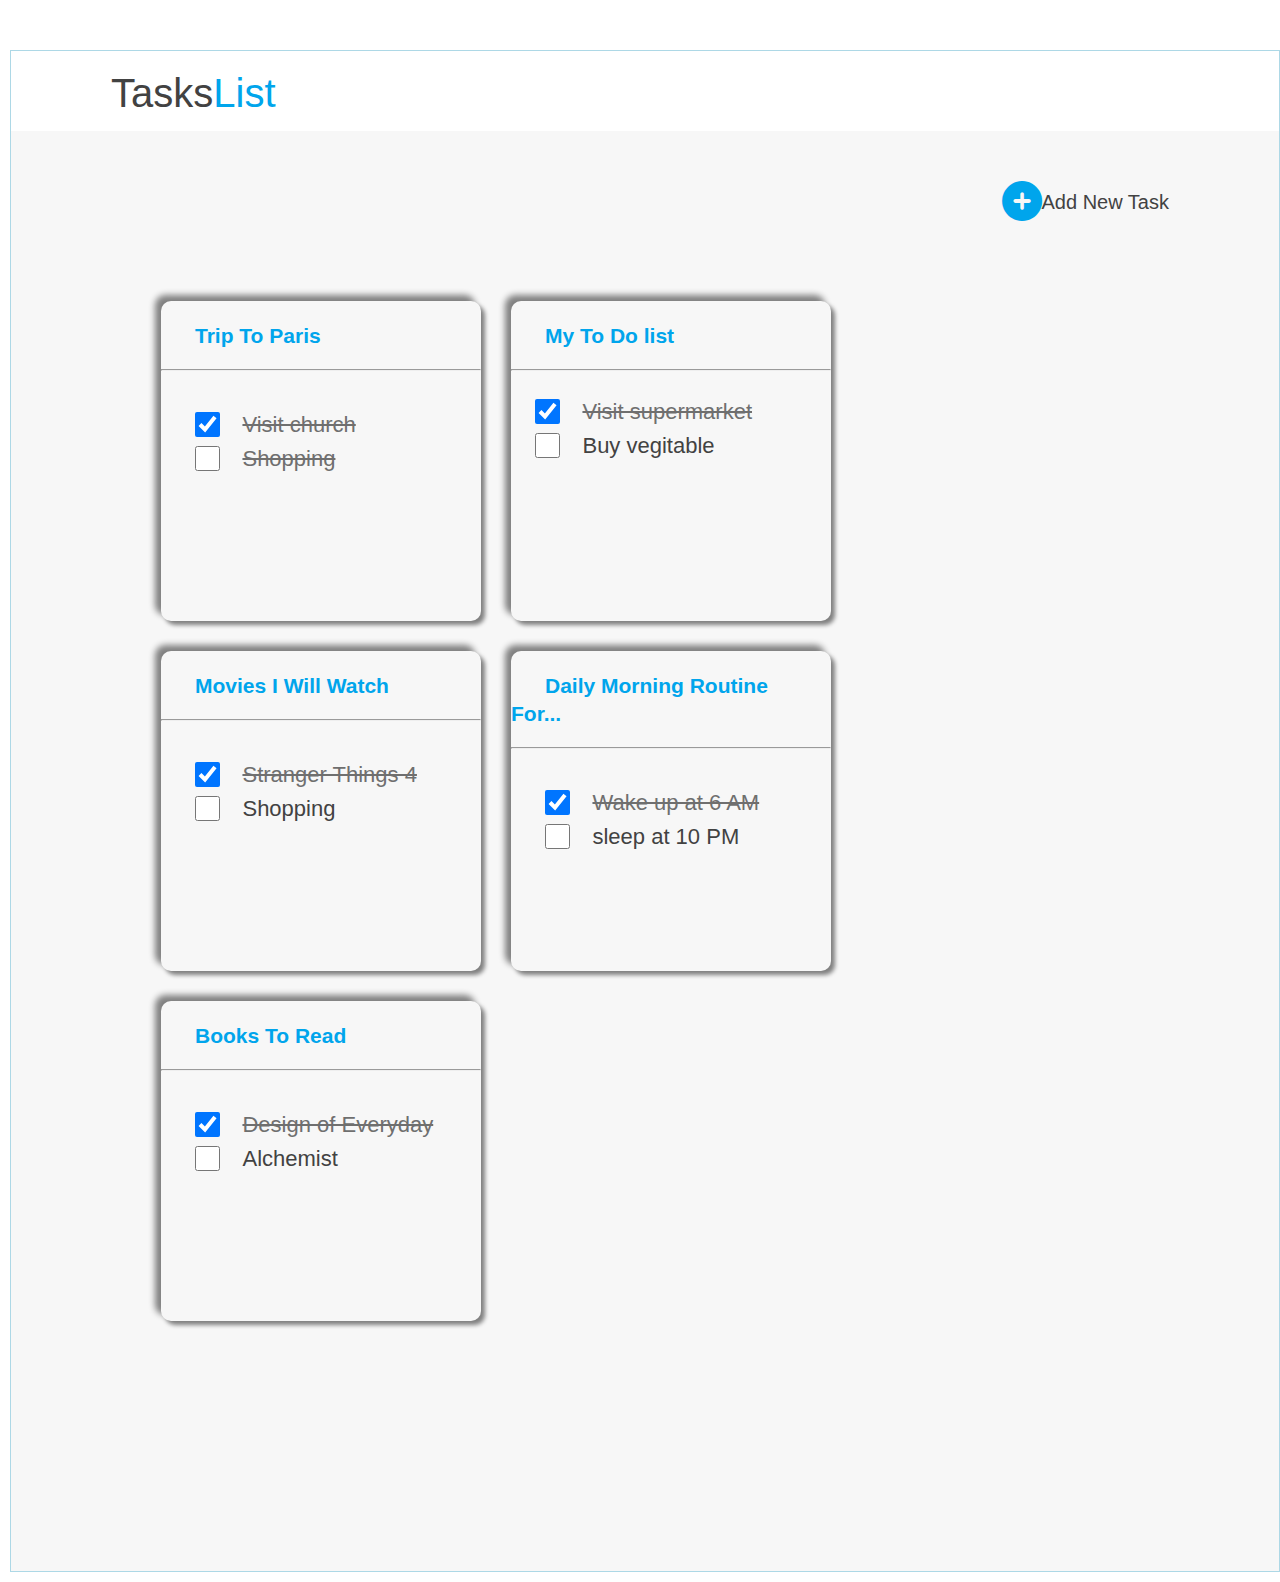
<file: index.html>
<!DOCTYPE html>
<html lang="en">
<head>
    <meta charset="UTF-8">
    <meta http-equiv="X-UA-Compatible" content="IE=edge">
    <meta name="viewport" content="width=, initial-scale=1.0">
    <title>Document</title>
    <link rel="stylesheet" href="https://cdnjs.cloudflare.com/ajax/libs/font-awesome/6.2.0/css/all.min.css">
    <link rel="stylesheet" href="./style.css">
</head>
<body>
    <div id="main-div">
        <div id="task">
            <span id="tasks">Tasks</span><span id="list">List</span>
        </div>
        <div id="colordiv">
            <div id="fafa-add">
                <div id="fafa-plus">
                    <a href="page_2.html"><i class="fa fa-plus-circle" style="font-size: 40px; color: #00a5ec;"></i></a>
                </div>
                <div id="fafa-task">
                    <span>Add New Task</span>
                </div>
            </div>
            <div id="card-main">
                <div class="cardbox">
                    <h2><span class="box-head"><a href="./page_4.html">Trip To Paris</a></span></h2>
                    <hr>
                    <div class="form-box">
                        <form action="">
                            <input type="checkbox" name="church" id="check" checked>
                            <label class="box-cut" for="pqris">Visit church</label><br>
                            <input type="checkbox" name="shopping" id="check">
                            <label class="box-cut" for="shopping">Shopping</label><br>
                        </form>
                    </div>
                </div>
                <div class="cardbox">
                    <h2><span class="box-head">My To Do list</span></h2>
                    <hr>
                    <div class="form box">
                        <form action="" style="margin-left: 20px; margin-top: 25px;" >
                            <input type="checkbox" name="todo" id="check" checked>
                            <label class="box-cut" for="todo">Visit supermarket</label><br>
                            <input  type="checkbox" name="vegitable" id="check">
                            <label class="box-text" for="vegitable">Buy vegitable</label><br>
                        </form>
                    </div>
                </div>
                <div class="cardbox">
                    <h2><span class="box-head">Movies I Will Watch</span></h2>
                    <hr>
                    <div class="form-box" >
                        <form action="">
                            <input type="checkbox" name="movies" id="check" checked>
                            <label class="box-cut" for="movies">Stranger Things 4</label><br>
                            <input type="checkbox" name="shopping" id="check">
                            <label class="box-text" for="shopping">Shopping</label><br>
                        </form>
                    </div>
                </div>
                <div class="cardbox">
                    <h2><span class="box-head">Daily Morning Routine For...</span></h2>
                    <hr>
                    <div class="form-box">
                        <form action="">
                            <input type="checkbox" name="shedule" id="check"checked>
                            <label class="box-cut" for="shedule">Wake up at 6 AM</label><br>
                            <input type="checkbox" name="shopping" id="check">
                            <label class="box-text" for="shopping">sleep at 10 PM</label><br>
                        </form>
                    </div>
                </div>
                <div class="cardbox">
                    <h2><span class="box-head">Books To Read</span></h2>
                    <hr>
                    <div class="form-box">
                        <form action="">
                            <input type="checkbox" name="books" id="check" checked>
                            <label class="box-cut" for="books">Design of Everyday</label><br>
                            <input type="checkbox" name="books" id="check">
                            <label class="box-text" for="books">Alchemist</label><br>
                        </form>
                    </div>
                </div>
            </div>
        </div>
    </div>
</body>
</html>
</file>
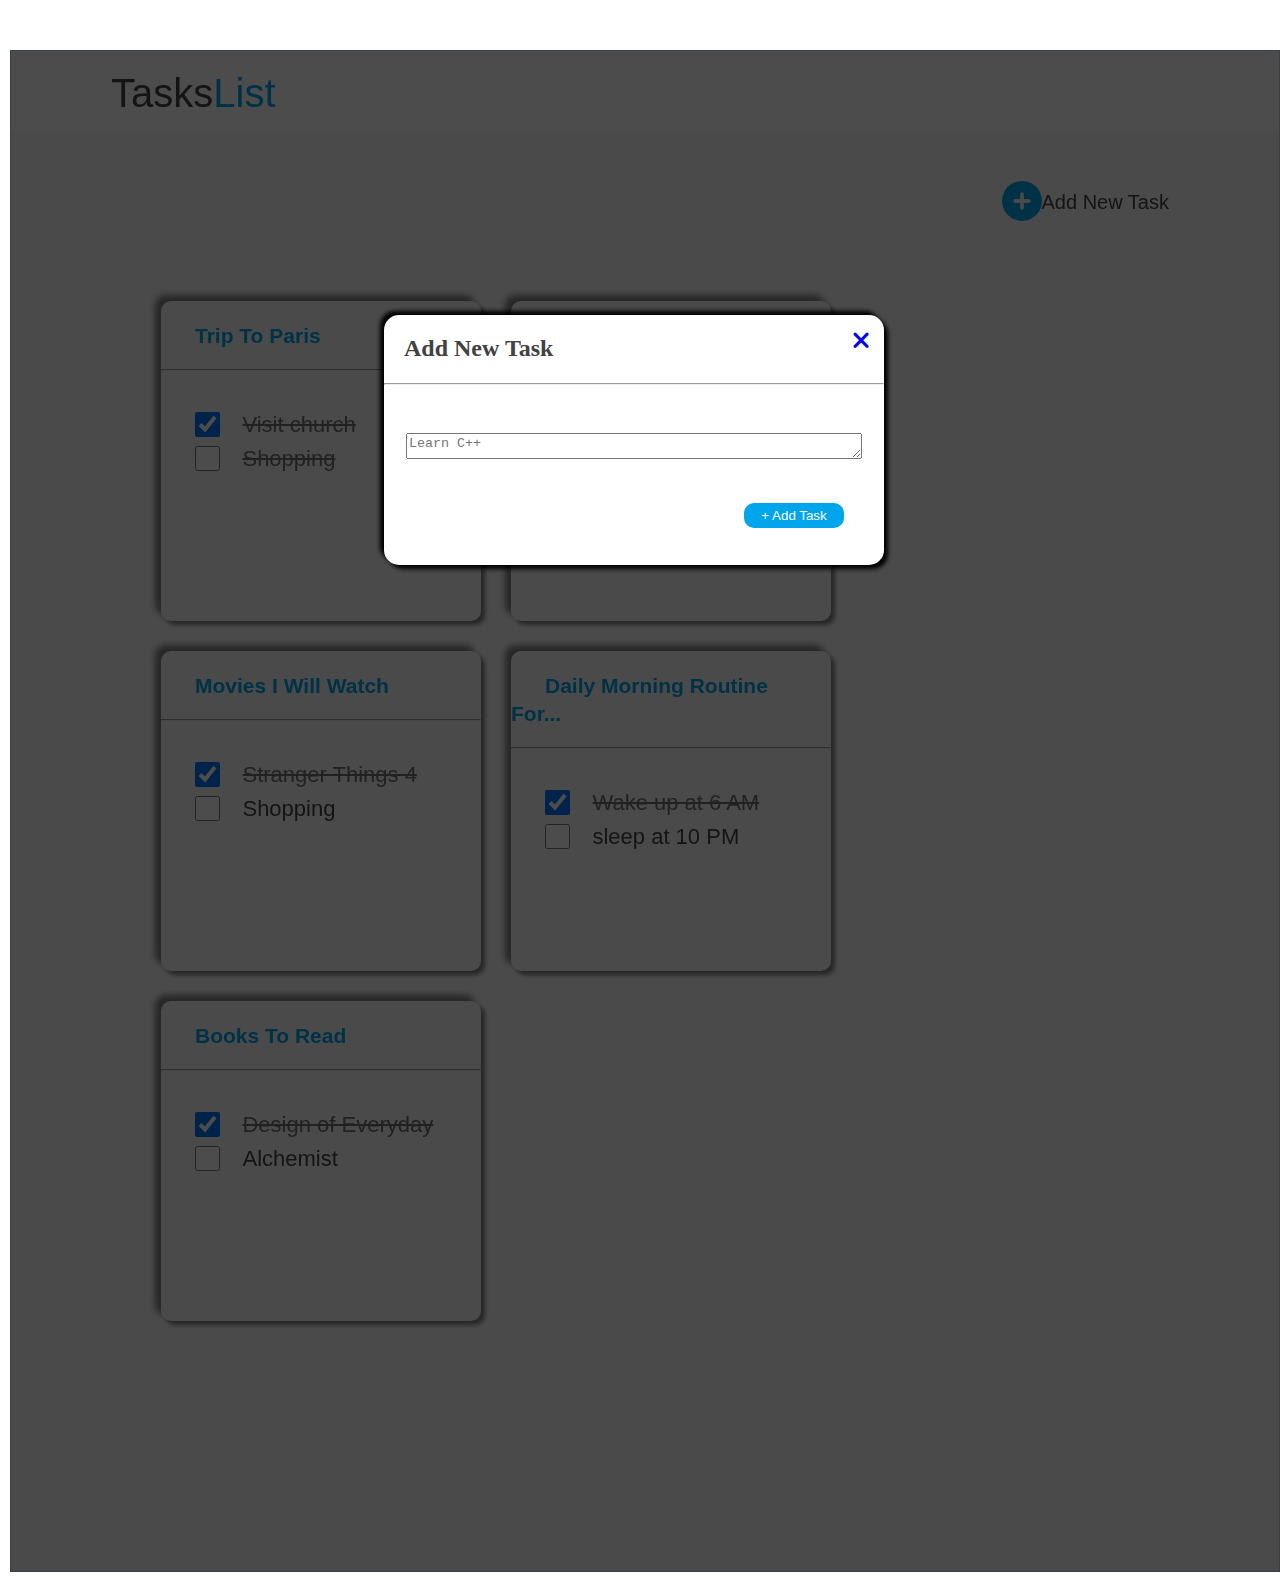
<file: page_2.html>
<!DOCTYPE html>
<html lang="en">
<head>
    <meta charset="UTF-8">
    <meta http-equiv="X-UA-Compatible" content="IE=edge">
    <meta name="viewport" content="width=device-width, initial-scale=1.0">
    <title>Document</title>
    <link rel="stylesheet" href="https://cdnjs.cloudflare.com/ajax/libs/font-awesome/6.2.0/css/all.min.css">
    <link rel="stylesheet" href="./style.css">
</head>
<body>
    <div class="blur-page">
    <div id="main-div">
        <div id="task">
            <span id="tasks">Tasks</span><span id="list">List</span>
        </div>
        <div id="colordiv">
            <div id="fafa-add">
                <div id="fafa-plus">
                    <a href="page_2.html"><i class="fa fa-plus-circle" style="font-size: 40px; color: #00a5ec;"></i></a>
                </div>
                <div id="fafa-task">
                    <span>Add New Task</span>
                </div>
            </div>
            <div id="card-main">
                <div class="cardbox">
                    <h2><span class="box-head"><a href="./page_4.html">Trip To Paris</a></span></h2>
                    <hr>
                    <div class="form-box">
                        <form action="">
                            <input type="checkbox" name="church" id="check" checked>
                            <label class="box-cut" for="pqris">Visit church</label><br>
                            <input type="checkbox" name="shopping" id="check">
                            <label class="box-cut" for="shopping">Shopping</label><br>
                        </form>
                    </div>
                </div>
                <div class="cardbox">
                    <h2><span class="box-head">My To Do list</span></h2>
                    <hr>
                    <div class="form box">
                        <form action="">
                            <input type="checkbox" name="todo" id="check" checked>
                            <label class="box-cut" for="todo">Visit supermarket</label><br>
                            <input  type="checkbox" name="vegitable" id="check">
                            <label class="box-text" for="vegitable">Buy vegitable</label><br>
                        </form>
                    </div>
                </div>
                <div class="cardbox">
                    <h2><span class="box-head">Movies I Will Watch</span></h2>
                    <hr>
                    <div class="form-box" >
                        <form action="">
                            <input type="checkbox" name="movies" id="check" checked>
                            <label class="box-cut" for="movies">Stranger Things 4</label><br>
                            <input type="checkbox" name="shopping" id="check">
                            <label class="box-text" for="shopping">Shopping</label><br>
                        </form>
                    </div>
                </div>
                <div class="cardbox">
                    <h2><span class="box-head">Daily Morning Routine For...</span></h2>
                    <hr>
                    <div class="form-box">
                        <form action="">
                            <input type="checkbox" name="shedule" id="check"checked>
                            <label class="box-cut" for="shedule">Wake up at 6 AM</label><br>
                            <input type="checkbox" name="shopping" id="check">
                            <label class="box-text" for="shopping">sleep at 10 PM</label><br>
                        </form>
                    </div>
                </div>
                <div class="cardbox">
                    <h2><span class="box-head">Books To Read</span></h2>
                    <hr>
                    <div class="form-box">
                        <form action="">
                            <input type="checkbox" name="books" id="check" checked>
                            <label class="box-cut" for="books">Design of Everyday</label><br>
                            <input type="checkbox" name="books" id="check">
                            <label class="box-text" for="books">Alchemist</label><br>
                        </form>
                    </div>
                </div>
            </div>
        </div>
    </div>
</div>
<div id="popup">
    <div id="add-cross">
        <div id="popup-add">
            <h2>Add New Task</h2>
        </div>
        <div id="popup-cross">
            <a href="./page_3.html"><i class="fa fa-close" style="font-size: 24px;"></i></a>
        </div>
    </div>
    <hr>
    <center>
        <textarea name="text" id="popup-text" placeholder="Learn C++"></textarea>
    </center>
    <div>
        <button id="popup-button">+ Add Task</button>
    </div>
</div>
</body>
</html>
</file>
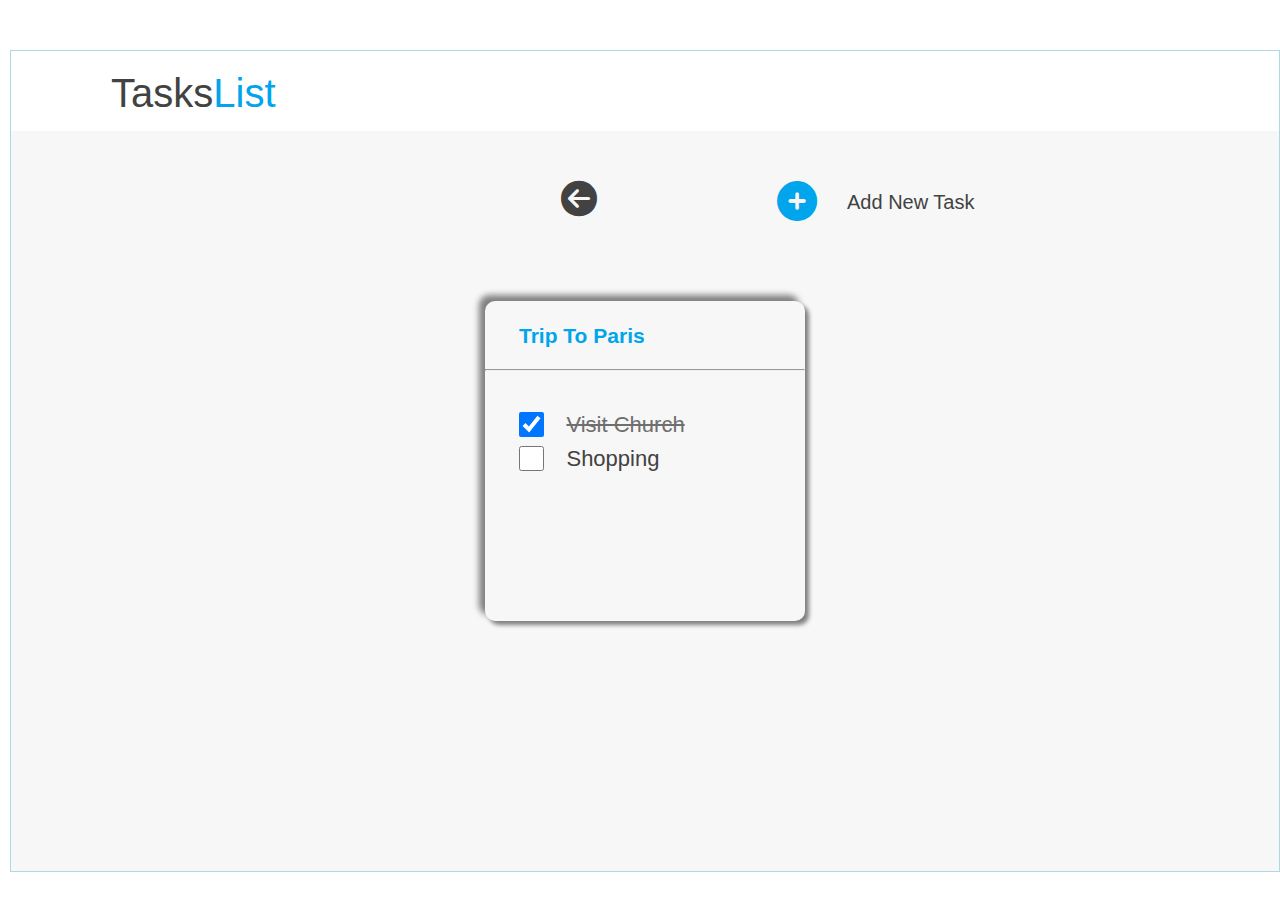
<file: page_3.html>
<!DOCTYPE html>
<html lang="en">
<head>
    <meta charset="UTF-8">
    <meta http-equiv="X-UA-Compatible" content="IE=edge">
    <meta name="viewport" content="width=device-width, initial-scale=1.0">
    <title>Document</title>
    <link rel="stylesheet" href="https://cdnjs.cloudflare.com/ajax/libs/font-awesome/6.2.0/css/all.min.css">
    <link rel="stylesheet" href="style.css">
</head>
<body>
    <div id="main-div">
        <div id="task"><span id="tasks">Tasks</span><span id="list">List</span></div>
        <div id="colordiv">
            <div id="fafa-back-add">
                <div id="back3">
                    <a href="index.html"> <i class="fa fa-arrow-circle-left" style="font-size: 36px; color: #424242;"></i></a>
                </div>
                <div id="fafa-plus3">
                    <a href="./page_4.html"><i class="fa-solid fa-circle-plus"
                        style="font-size: 40px; color:#00A5EC"></i></a>
                </div>
                <div id="fafa-task3">
                    <span id="add-task3">Add New Task</span>
                </div>
            </div>
            <div id="card-main3">
                <div class="cardbox">
                    <h2><span class="box-head">Trip To Paris</span></h2>
                    <hr>
                    <div class="form-box">
                        <form action="">
                            <input type="checkbox" name="church" id="check"checked>
                            <label class="box-cut" for="paris">Visit Church</label><br>
                            <input type="checkbox" name="shopping" id="check">
                            <label class="box-text" for="shopping">Shopping</label><br>
                        </form>
                    </div>
                </div>
                
            </div>
        </div>
    </div>
</body>
</html>
</file>
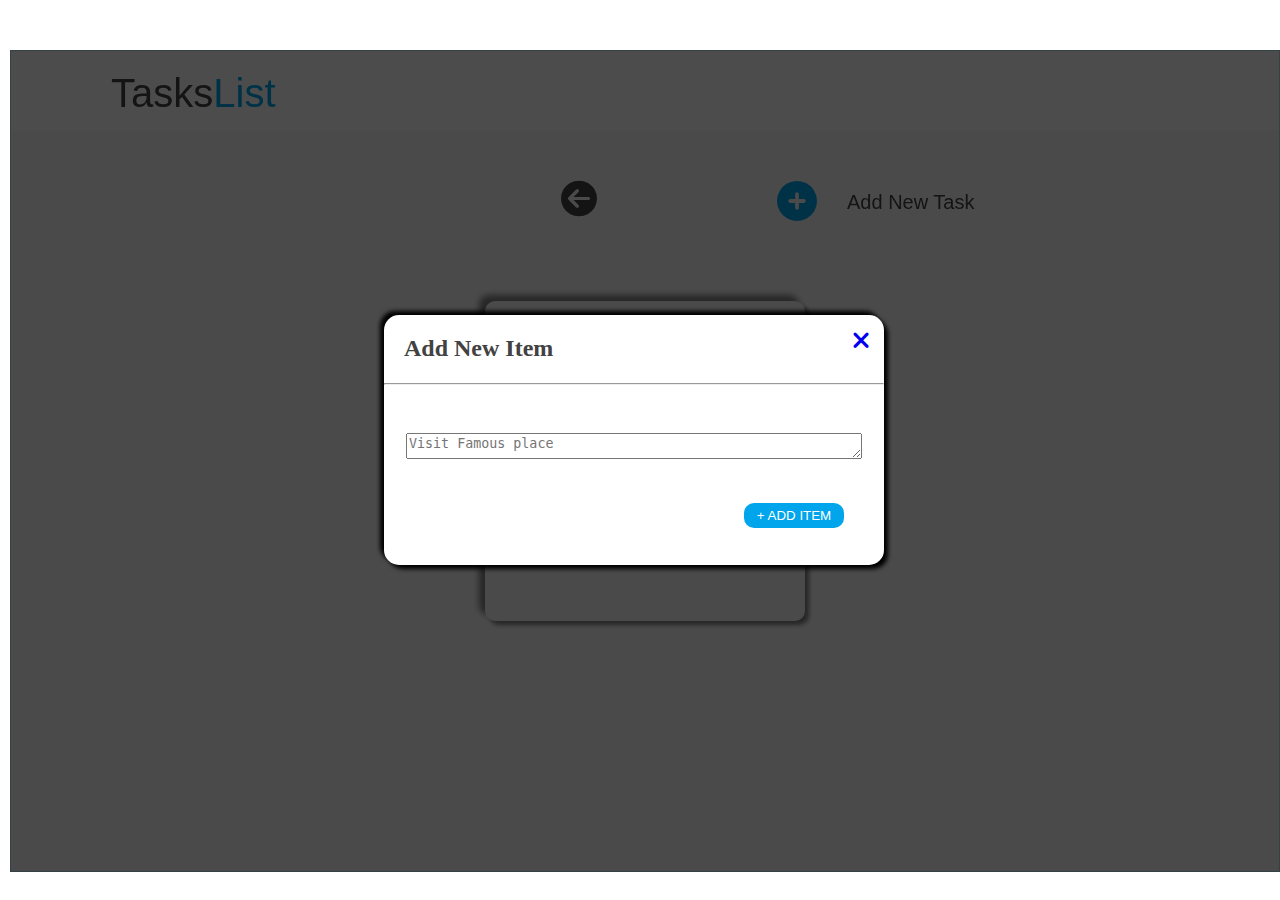
<file: page_4.html>
<!DOCTYPE html>
<html lang="en">
<head>
    <meta charset="UTF-8">
    <meta http-equiv="X-UA-Compatible" content="IE=edge">
    <meta name="viewport" content="width=device-width, initial-scale=1.0">
    <title>Document</title>
    <link rel="stylesheet" href="https://cdnjs.cloudflare.com/ajax/libs/font-awesome/6.2.0/css/all.min.css">
    <link rel="stylesheet" href="./style.css">
</head>
<body>
    <div class="blur-page">
    <div id="main-div">
     <div id="task">
        <span id="tasks">Tasks</span><span id="list">List</span>
     </div>
     <div id="colordiv">
        <div id="fafa-back-add">
            <div id="back3">
                <a href="#"><i class="fa fa-arrow-circle-left" style="font-size: 36px;color:#424242"></i></a>
            </div>
            <div id="fafa-plus3">
                <i class="fa fa-plus-circle" style="font-size: 40px; color:#00A5EC"></i>
            </div>
            <div id="fafa-task3">
                <span id="add-task3">Add New Task</span>
            </div>
        </div>
        <div id="card-main3">
            <div class="cardbox">
                <h2><span class="box-head">Trip To Paris</span></h2>
                <hr>
                <div form-box>
                    <form action="">
                        <input type="checkbox" name="church" id="check"checked>
                        <label class="box-cut" for="paris">Visit Church</label><br>
                        <input type="checkbox" name="shopping" id="check">
                        <label class="box-cut" for="shopping">Shopping</label><br>

                    </form>
                </div>
            </div>
        </div>
     </div>
    </div>
</div>
    <div id="popup">
        <div id="add-cross">
            <div id="popup-add">
                <h2>Add New Item</h2>
            </div>
            <div id="popup-cross">
                <a href="./page_3.html"><i class="fa fa-close" style="font-size: 24px;"></i></a>
            </div>
        </div>
        <hr>
        <center>
            <textarea name="text" id="popup-text" placeholder="Visit Famous place"></textarea>
        </center>
        <div>
            <button id="popup-button">+ ADD ITEM </button>
        </div>
    </div>
</body>
</html>
</file>
<file: style.css>
body{
    margin: 0px;
    padding: 0px;
}
#main-div{
    border: 1px solid lightblue;
    margin: 50px 0px 10px 10px;
    font-family: Arial, Helvetica, sans-serif;
}
#task{
    height: 60px;
    font-size: 40px;
    background-color: white;
    padding-top: 20px;
}
    #tasks{
    color: #424242;
    margin-left: 100px;
}
#list{
    color: #00A5EC;
    margin-right: 2px;
}
#colordiv{
    padding-bottom: 100px;
    background-color: #f7f7f7;
    
}
#fafa-add{
    height: 50px;
    display: flex;
    justify-content: end;
    padding: 50px;
}
#fafa-task{
    margin-right: 60px;
    margin-top: 10px;
    color: #424242;
    font-size: 20px;

}
#fafa-back-add{
    height: 50px;
    display: flex;
    padding: 50px;
}
#back3{
    position: relative;
    left: 500px;
}
#fafa-plus3{
    margin-right: 10px;
    position: relative;
    left: 680px;
}
#fafa-task3{
    position: relative;
    left: 700px;
    font-size: 20px;
    color: #424242;
}
#add-task3{
    position: relative;
    top: 10px;

}
#card-main{
    display: flex;
    margin: 135px;
    margin-top: 5px;
    flex-wrap: wrap;


}
#card-main3{
    display: flex;
    margin: 135px;
    margin-top: 5px;
    flex-wrap: wrap;
    justify-content: center;
}
.cardbox{
    border: 0px solid red;
    border-radius: 10px;
    width: 320px;
    height: 320px;
    margin: 15px;
    box-shadow: 4px 4px 4px gray, -6px -6px 6px gray;
}
.cardbox:hover{
    box-shadow: 6px 6px 6px gray, -6px -6px 6px gray;
}
.box-head{
    font-size: 21px;
    margin: 34px;
    color: #00A5EC;
}
.box-head a{
    text-decoration: none;
    color: #00A5EC;
}
.box-head a:hover{
    text-decoration: none;
    color: #285f77;

}
.form-box{
    padding: 30px;

}
#check{
    height: 25px;
    width: 25px;
}
.box-text{
    font-size: 22px;
    margin-left: 15px;
    position: relative;
    bottom: 5px;
    color: #424242;
}
.box-cut{
    font-size: 22px;
    margin-left: 15px;
    position: relative;
    bottom: 5px;
    color: #6f6f6f;
    text-decoration: line-through #6f6f6f;
}
.pageno{
    color: #777676;
    position: relative;
    bottom: 8px;
}
.blur-page{
    filter: brightness(30%);
}
#popup{
    height: 250px;
    width: 500px;
    border: 0px solid blue;
    border-radius: 15px;
    background-color: white;
    color: #424242;
    box-shadow: 4px 4px 4px black, -4px -4px 4px black;
    position: absolute;
    top: 35%;
    left: 30%;
}
#add-cross{
    height: 60px;
}
#popup-add{
    float: left;
    margin-left: 20px;
}
#popup-cross{
    float: right;
    margin-right: 14px;
    margin-top: 14px;
}
#popup-text{
    height: 20px;
    width: 450px;
    margin-top: 40px;
}
#popup-button{
    float: right;
    border: 0px;
    height: 25px;
    width: 100px;
    margin-top: 40px;
    margin-right: 40px;
    border-radius: 10px;
    color: #FFFFFF;
    background-color: #00A5EC;
}
#popup-button:hover{
    color: whitesmoke;
    background-color: blueviolet;
}

@media only screen and (max-width: 480px) and (min-width: 320px){
    #card-main {

 flex-direction: column;
 margin-left: initial;
    }
    #fafa-add {
        height: 50px;
        flex-direction: column;
        justify-content: center;
        padding-left: 153px;
    }
    #back3 {
        position: relative;
        left: 90px;
    }
    #fafa-plus3 {
        margin-right: 10px;
        position: relative;
        left: 133px;
    }
    #fafa-task3 {
        position: relative;
        left: 127px;
        font-size: 20px;
        color: #424242;
    }
    #popup {
        width: 346px;
        left: initial;
        top: 40%;
    }
    #popup-text {
        width: 412px;
        
    }
    #card-main3 {
       margin: 0px;
    }
    #popup {
        width: 344px;
        margin-left: 20px;
        
    }
    #popup-text {
        width: 326px;
    }
    #fafa-task {
        visibility: hidden;
    }
}
@media only screen and (max-width: 1000px) and (min-width: 480px){
    #popup {
       left: 10%;
    }
    #back3 {
       left: 249px;
    }
    #fafa-plus3 {
       
        left: 335px;
    }
    #fafa-task3 {
       
        left: 325px;
       
    }
   
}
</file>
